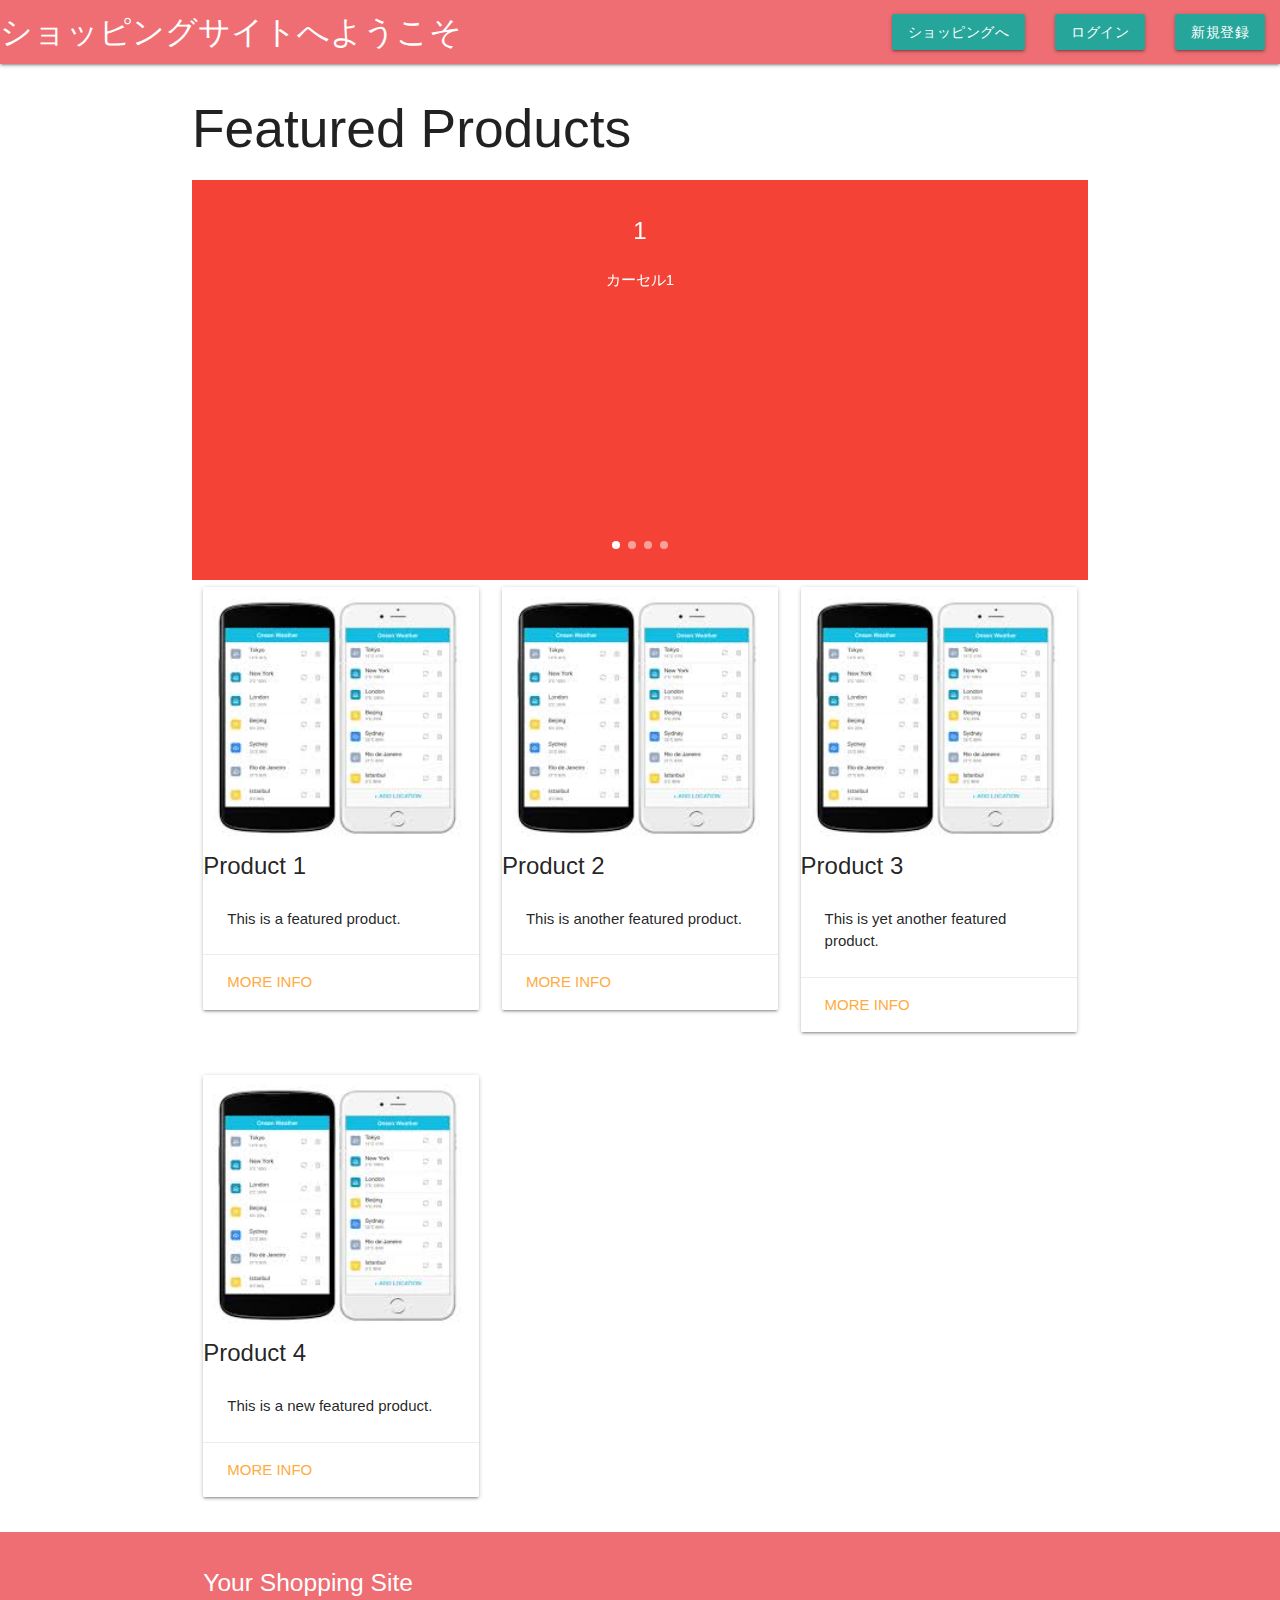
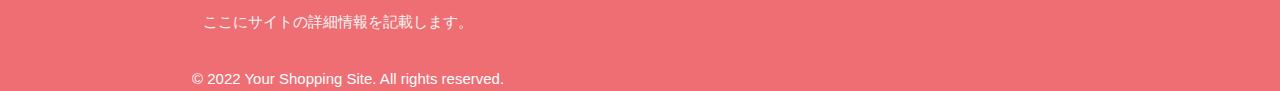
<file: main.html>
<!DOCTYPE html>
<html lang="ja">
<head>
    <!-- Materialize CSS -->
    <link rel="stylesheet" href="https://cdnjs.cloudflare.com/ajax/libs/materialize/1.0.0/css/materialize.min.css">
    <meta charset="UTF-8">
    <meta name="viewport" content="width=device-width, initial-scale=1.0">
    <title>ショッピングサイトへようこそ</title>
</head>
<body>
    <header>
        <nav>
            <div class="nav-wrapper">
                <a href="#" class="brand-logo">ショッピングサイトへようこそ</a>
                <ul id="nav-mobile" class="right hide-on-med-and-down">
                    <li><a href="main.html" class="waves-effect waves-light btn">ショッピングへ</a></li>
                    <li><a href="./login/login.html" class="waves-effect waves-light btn">ログイン</a></li>
                    <li><a href="./login/register.html" class="waves-effect waves-light btn">新規登録</a></li>
                </ul>
            </div>
        </nav>
    </header>
    
    <main>
        <div class="container">
            <h2>Featured Products</h2>
            <!-- Recommendation Carousel -->
            <div class="carousel carousel-slider center">
                <div class="carousel-item red white-text" href="#one!">
                    <h2>1</h2>
                    <p class="white-text">カーセル1</p>
                </div>
                <div class="carousel-item amber white-text" href="#two!">
                    <h2>2</h2>
                    <p class="white-text">カーセル2</p>
                </div>
                <div class="carousel-item green white-text" href="#three!">
                    <h2>3</h2>
                    <p class="white-text">カーセル3</p>
                </div>
                <div class="carousel-item blue white-text" href="#four!">
                    <h2>4</h2>
                    <p class="white-text">カーセル4</p>
                </div>
            </div>

            <div class="row">
                <!-- Card 1 -->
                <div class="col s4">
                    <div class="card">
                        <div class="card-image">
                            <img src="./image1.jpg" alt="Product 1">
                        </div>
                        <span class="card-title">Product 1</span>
                        <div class="card-content">
                            This is a featured product.
                        </div>
                        <div class="card-action">
                            <a href="./Shopping/card1.html">More Info</a>
                        </div>
                    </div>
                </div>
                <!-- Card 2 -->
                <div class="col s4">
                    <div class="card">
                        <div class="card-image">
                            <img src="./image1.jpg" alt="Product 2">
                        </div>
                        <span class="card-title">Product 2</span>
                        <div class="card-content">
                            This is another featured product.
                        </div>
                        <div class="card-action">
                            <a href="#">More Info</a>
                        </div>
                    </div>
                </div>
                <!-- Card 3 -->
                <div class="col s4">
                    <div class="card">
                        <div class="card-image">
                            <img src="./image1.jpg" alt="Product 3">
                        </div>
                        <span class="card-title">Product 3</span>
                        <div class="card-content">
                            This is yet another featured product.
                        </div>
                        <div class="card-action">
                            <a href="#">More Info</a>
                        </div>
                    </div>
                </div>
            </div>
            <div class="row">
                <!-- Card 4 -->
                <div class="col s4">
                    <div class="card">
                        <div class="card-image">
                            <img src="./image1.jpg" alt="Product 4">
                        </div>
                        <span class="card-title">Product 4</span>
                        <div class="card-content">
                            This is a new featured product.
                        </div>
                        <div class="card-action">
                            <a href="#">More Info</a>
                        </div>
                    </div>
                </div>
                <!-- 追加のカードはここに続けて追加できます -->
            </div>
        </div>
    </main>
    
    <footer class="page-footer">
        <div class="container">
            <div class="row">
                <div class="col l6 s12">
                    <h5 class="white-text">Your Shopping Site</h5>
                    <p class="grey-text text-lighten-4">ここにサイトの詳細情報を記載します。</p>
                </div>
            </div>
        </div>
        <div class="container">
            &copy; 2022 Your Shopping Site. All rights reserved.
        </div>
    </footer>

    <!-- Materialize JS -->
    <script src="https://cdnjs.cloudflare.com/ajax/libs/materialize/1.0.0/js/materialize.min.js"></script>
    <!DOCTYPE html>
    <html lang="ja">
    <head>
        <!-- Materialize CSS -->
        <link rel="stylesheet" href="https://cdnjs.cloudflare.com/ajax/libs/materialize/1.0.0/css/materialize.min.css">
        <meta charset="UTF-8">
    </head>
    <body>
        <header>
<script>
    document.addEventListener('DOMContentLoaded', function() {
    var elems = document.querySelectorAll('.carousel');
    var instances = M.Carousel.init(elems, {
        fullWidth: true,
        indicators: true
    });

    // 自動スクロール機能
    setInterval(function() {
        var instance = M.Carousel.getInstance(elems[0]); // 最初のカーセルインスタンスを取得
        instance.next(); // 次のスライドへ移動
    }, 5000); // 5秒ごとに実行
});
</script>
</body>
</html>
</file>
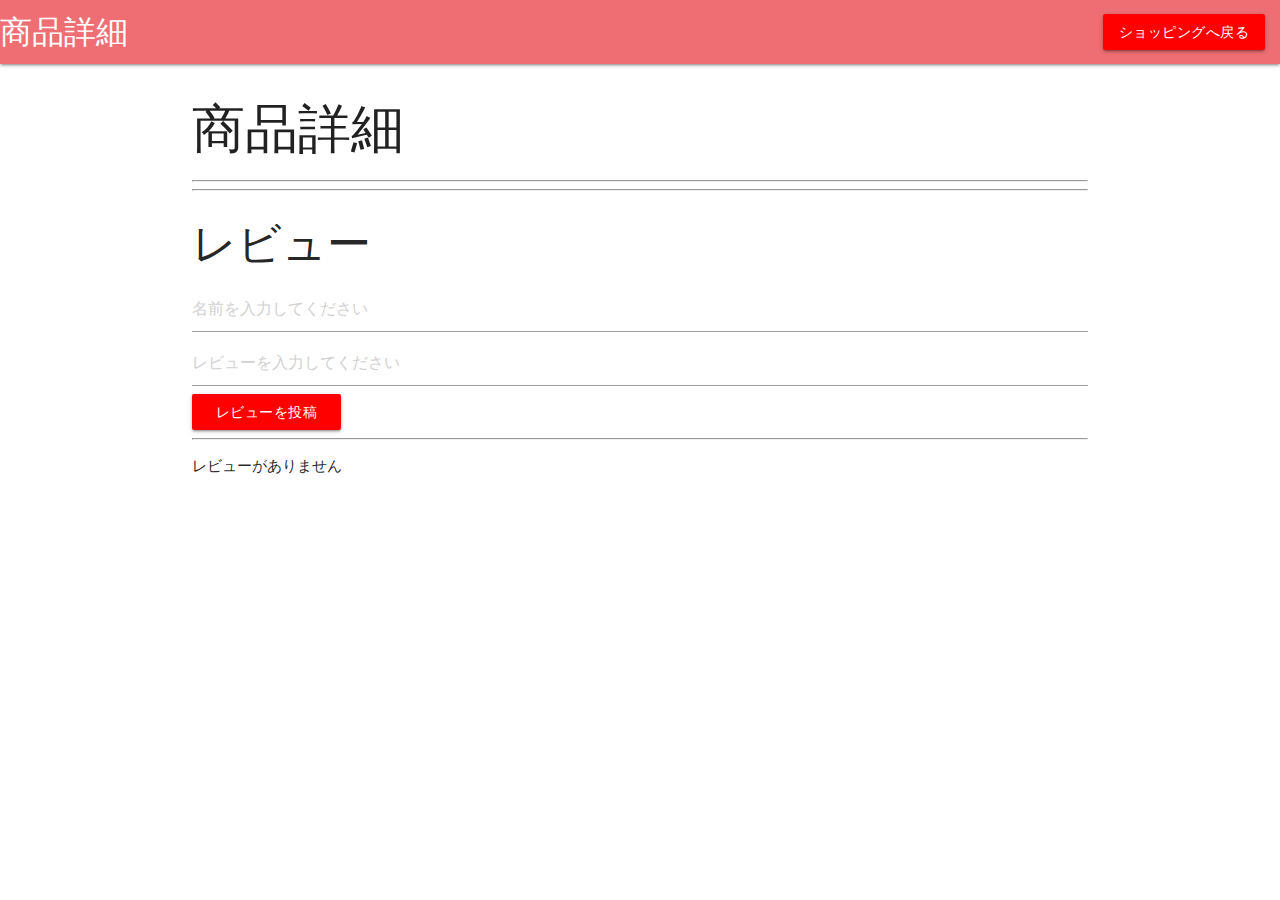
<file: 商品ページ例/merchandise.html>
<!DOCTYPE html>
<html lang="ja">
<head>
    <meta charset="UTF-8">
    <title>商品詳細</title>
    <link rel="stylesheet" href="https://cdnjs.cloudflare.com/ajax/libs/materialize/1.0.0/css/materialize.min.css">
    <meta name="viewport" content="width=device-width, initial-scale=1.0">
    <style>
        .thumbnail-container {
            float: left;
            width: 10%;
        }
        .main-image-container {
            float: left;
            width: 50%;
            overflow: hidden; /* はみ出た部分を非表示にする */
        }

        .main-image-container img {
            width: 100%; /* コンテナの幅に合わせて画像を拡大/縮小 */
            height: auto; /* 高さを自動調整してアスペクト比を保持 */
            object-fit: cover; /* コンテナに合わせて画像をトリミング */
        }
        .thumbnail-container img {
            cursor: pointer;
            width: 100%;
            margin-bottom: 10px;
            border: 2px solid transparent;
        }
        .thumbnail-container img.selected {
            border: 2px solid red;
        }
        .Product-Description {
            float: left;
            width: 40%;
        }
        .btn.waves-effect.waves-light {
            background-color: red;
        }
    </style>
</head>
<body>
    <header>
        <nav class="nav-wrapper">
            <a href="#" class="brand-logo">商品詳細</a>
            <ul id="nav-mobile" class="right hide-on-med-and-down">
                <li><a href="main.html" class="waves-effect waves-light btn">ショッピングへ戻る</a></li>
            </ul>
        </nav>
    </header>
    <div class="container">
        <h2>商品詳細</h2>
        <hr>
        <div id="product-container">
            <!-- Product details will be inserted here by JavaScript -->
        </div>
    <!--調整用空白-->
    <div style="clear: both;"></div>
    <!--レビュー機能を追加する上に入力フォームを追加する。またしたにレビューを表示する-->
    <div class="review-container">
        <hr>
        <h3>レビュー</h3>
        <form action="review.php" method="post">
            <input type="text" name="name" placeholder="名前を入力してください">
            <input type="text" name="review" placeholder="レビューを入力してください">
            <button class="btn waves-effect waves-light" type="submit" name="action">レビューを投稿
                <i class="material-icons right"></i>
            </button>
        </form>
        <hr>
        <div class="review">
            <p>レビューがありません</p>
        </div>
    </div>
    <script>
        function changeMainImage(src, thumbnail) {
            document.getElementById('main-image').src = src;
            const thumbnails = document.querySelectorAll('.thumbnail-container img');
            thumbnails.forEach(img => img.classList.remove('selected'));
            thumbnail.classList.add('selected');
        }

        document.addEventListener("DOMContentLoaded", function() {
            const urlParams = new URLSearchParams(window.location.search);
            const productId = urlParams.get('id');

            fetch(`fetch_products.php?id=${productId}`)
                .then(response => response.json())
                .then(product => {
                    const container = document.getElementById('product-container');
                    if (product) {
                        container.innerHTML = `
                            <div class="thumbnail-container">
                                <img src=".${product.image1}" alt="商品画像1" onclick="changeMainImage('.${product.image1}', this)" class="selected">
                                <img src=".${product.image2}" alt="商品画像2" onclick="changeMainImage('.${product.image2}', this)">
                                <img src=".${product.image3}" alt="商品画像3" onclick="changeMainImage('.${product.image3}', this)">
                            </div>
                            <div class="main-image-container">
                                <img id="main-image" src=".${product.image1}" alt="商品画像">
                            </div>
                            <div class="Product-Description">
                                <h3>${product.name}</h3>
                                <hr>
                                <h4>価格: ${product.price}円</h4>
                                <hr>
                                <p>商品説明：${product.description}</p>
                                <hr>
                                <p>在庫数：${product.stock}</p>
                                <hr>
                                <form action="cart.php" method="post">
                                    <button class="btn waves-effect waves-light" type="submit" name="action">カートに追加
                                        <i class="material-icons right"></i>
                                    </button>
                                </form>
                        `;
                    } else {
                        container.innerHTML = `<p>商品が見つかりませんでした。</p>`;
                    }
                });
        });
    </script>
    <script src="https://cdnjs.cloudflare.com/ajax/libs/materialize/1.0.0/js/materialize.min.js"></script>
</body>
</html>
</file>
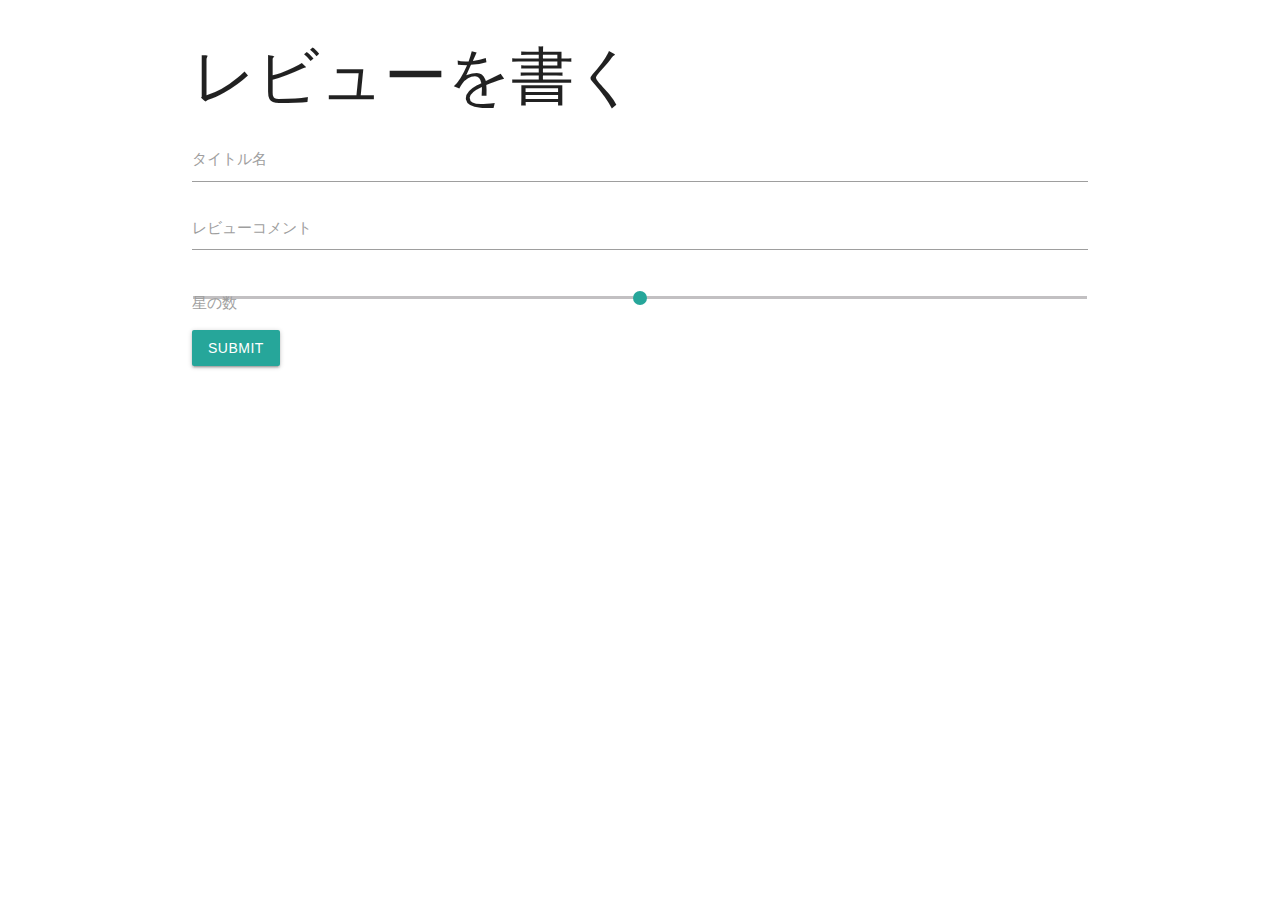
<file: 商品ページ例/review.html>
<!DOCTYPE html>
<html lang="ja">
<head>
    <meta charset="UTF-8">
    <title>レビューの書き込み</title>
    <link rel="stylesheet" href="https://cdnjs.cloudflare.com/ajax/libs/materialize/1.0.0/css/materialize.min.css">
    <meta name="viewport" content="width=device-width, initial-scale=1.0">
    <!-- Materialize JSの読み込み -->
    <script src="https://cdnjs.cloudflare.com/ajax/libs/materialize/1.0.0/js/materialize.min.js"></script>
</head>
<body>
    <div class="container">
        <h1>レビューを書く</h1>
        <form>
            <div class="input-field">
                <input type="text" id="タイトル名" required>
                <label for="title_name">タイトル名</label>
            </div>
            <div class="input-field">
                <textarea id="レビューコメント" class="materialize-textarea" required></textarea>
                <label for="レビューコメント">レビューコメント</label>
            </div>
            <div class="input-field">
                <!--星の数をスライダーで視覚的に選択できるようにしてください-->
                <input type="range" id="星の数" min="1" max="5" step="1" required>
                <label for="星の数">星の数</label>
            </div>
            <button class="btn waves-effect waves-light" type="submit">Submit</button>
        </form>
    </div>
</body>
</file>
